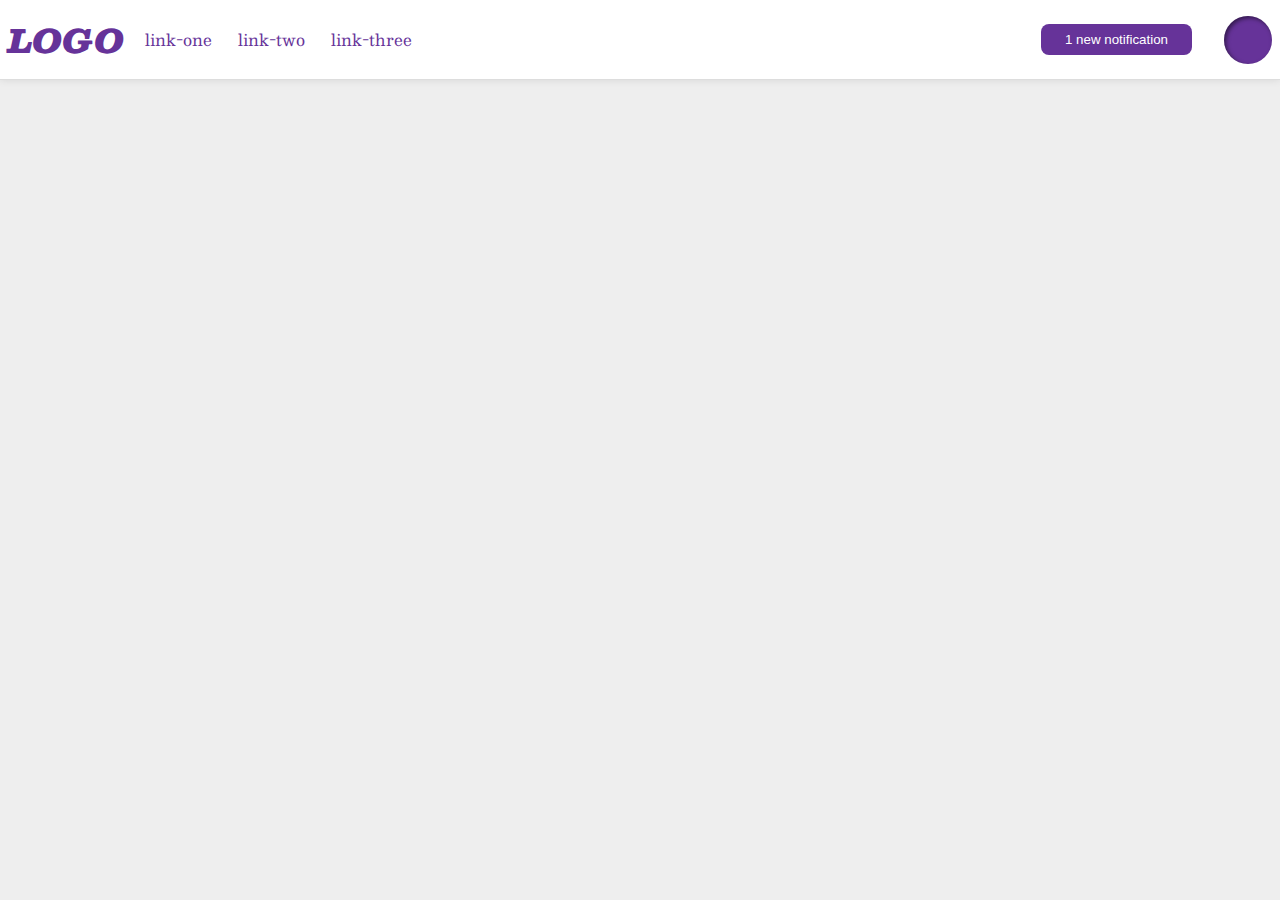
<file: flex/03-flex-header-2/index.html>
<!DOCTYPE html>
<html lang="en">
  <head>
    <meta charset="UTF-8">
    <meta http-equiv="X-UA-Compatible" content="IE=edge">
    <meta name="viewport" content="width=device-width, initial-scale=1.0">
    <title>Flex Header 2</title>
    <link rel="stylesheet" href="style.css">
  </head>
  <body>
    <div class="header">
      <div class="left">
      <div class="logo">
        LOGO
      </div>
      <ul class="links">
        <li><a href="google.com">link-one</a></li>
        <li><a href="google.com">link-two</a></li>
        <li><a href="google.com">link-three</a></li>
      </ul>
      </div>
      <div class="right">
      <button class="notifications">
        1 new notification
      </button>
      <div class="profile-image"></div>
    </div>
    </div>
  </body>
</html>
</file>
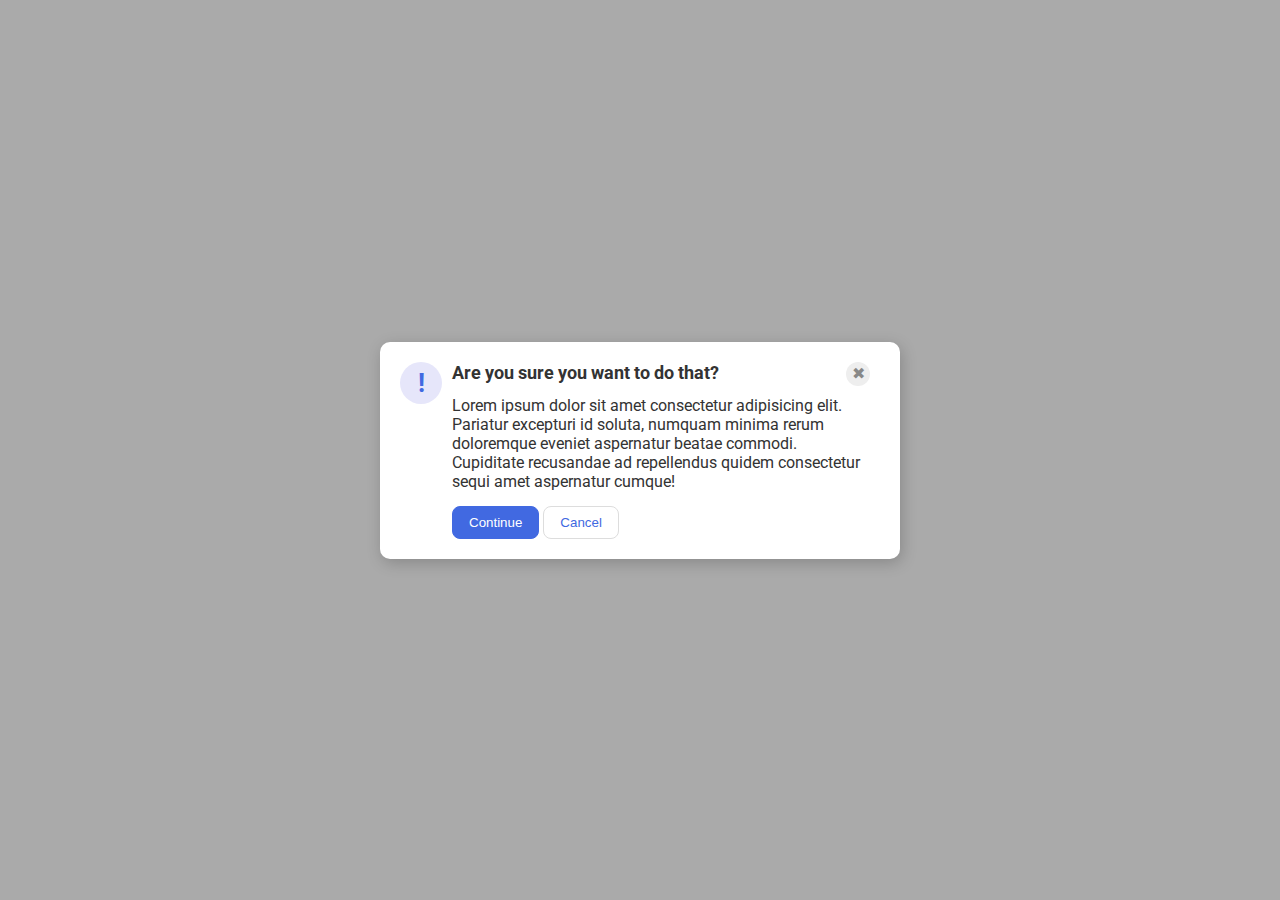
<file: flex/05-flex-modal/index.html>
<!DOCTYPE html>
<html lang="en">
  <head>
    <meta charset="UTF-8">
    <meta http-equiv="X-UA-Compatible" content="IE=edge">
    <meta name="viewport" content="width=device-width, initial-scale=1.0">
    <link rel="stylesheet" href="style.css">
    <title>Modal</title>
  </head>
  <body>
    <div class="modal">
      <div class="icon">!</div>
       <div class="main">
        <div class="question">
         <div class="header">Are you sure you want to do that?</div>
         <div class="close-button">✖</div>
        </div>
        <div class="text">Lorem ipsum dolor sit amet consectetur adipisicing elit. Pariatur excepturi id soluta, numquam minima rerum doloremque eveniet aspernatur beatae commodi. Cupiditate recusandae ad repellendus quidem consectetur sequi amet aspernatur cumque!</div>
        <button class="continue">Continue</button>
        <button class="cancel">Cancel</button>
      </div>
    </div>
  </body>
</html>
</file>
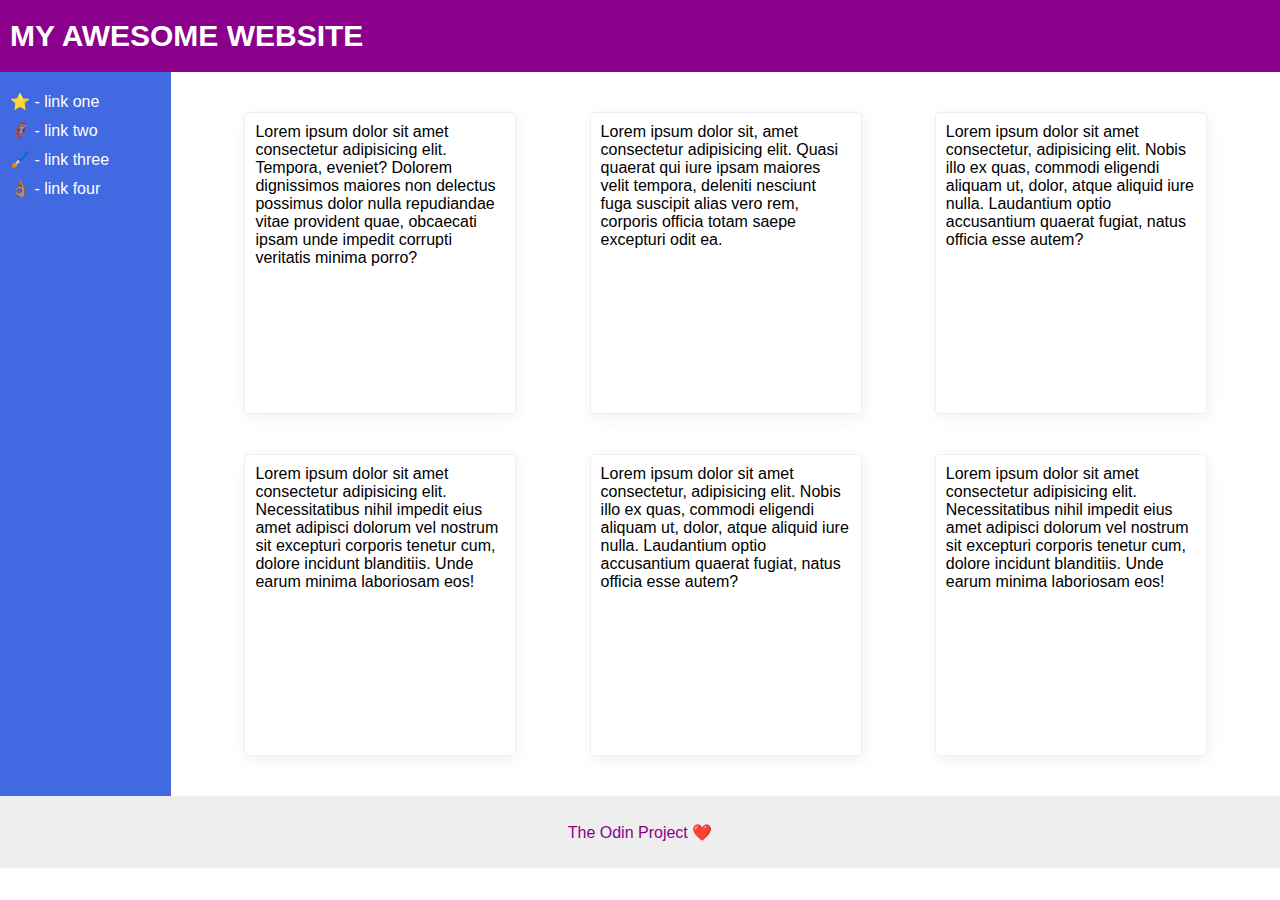
<file: flex/07-flex-layout-2/index.html>
<!DOCTYPE html>
<html lang="en">
  <head>
    <meta charset="UTF-8">
    <meta http-equiv="X-UA-Compatible" content="IE=edge">
    <meta name="viewport" content="width=device-width, initial-scale=1.0">
    <title>The Holy Grail</title>
    <link rel="stylesheet" href="style.css">
  </head>
  <body>
    <div class="header">
      MY AWESOME WEBSITE
    </div>
    <div class="container">
     <div class="sidebar">
      <ul>
        <li><a href="google.com">⭐ - link one</a></li>
        <li><a href="google.com">🦸🏽‍♂️ - link two</a></li>
        <li><a href="google.com">🖌️ - link three</a></li>
        <li><a href="google.com">👌🏽 - link four</a></li>
      </ul>
     </div>
     <div class="cards">
      <div class="card">Lorem ipsum dolor sit amet consectetur adipisicing elit. Tempora, eveniet? Dolorem dignissimos maiores non delectus possimus dolor nulla repudiandae vitae provident quae, obcaecati ipsam unde impedit corrupti veritatis minima porro?</div>
      <div class="card">Lorem ipsum dolor sit, amet consectetur adipisicing elit. Quasi quaerat qui iure ipsam maiores velit tempora, deleniti nesciunt fuga suscipit alias vero rem, corporis officia totam saepe excepturi odit ea.</div>
      <div class="card">Lorem ipsum dolor sit amet consectetur, adipisicing elit. Nobis illo ex quas, commodi eligendi aliquam ut, dolor, atque aliquid iure nulla. Laudantium optio accusantium quaerat fugiat, natus officia esse autem?</div>
      <div class="card">Lorem ipsum dolor sit amet consectetur adipisicing elit. Necessitatibus nihil impedit eius amet adipisci dolorum vel nostrum sit excepturi corporis tenetur cum, dolore incidunt blanditiis. Unde earum minima laboriosam eos!</div>
      <div class="card">Lorem ipsum dolor sit amet consectetur, adipisicing elit. Nobis illo ex quas, commodi eligendi aliquam ut, dolor, atque aliquid iure nulla. Laudantium optio accusantium quaerat fugiat, natus officia esse autem?</div>
      <div class="card">Lorem ipsum dolor sit amet consectetur adipisicing elit. Necessitatibus nihil impedit eius amet adipisci dolorum vel nostrum sit excepturi corporis tenetur cum, dolore incidunt blanditiis. Unde earum minima laboriosam eos!</div>
     </div>
    </div>
    <div class="footer">
      The Odin Project ❤️
    </div>
  </body>
</html>
</file>
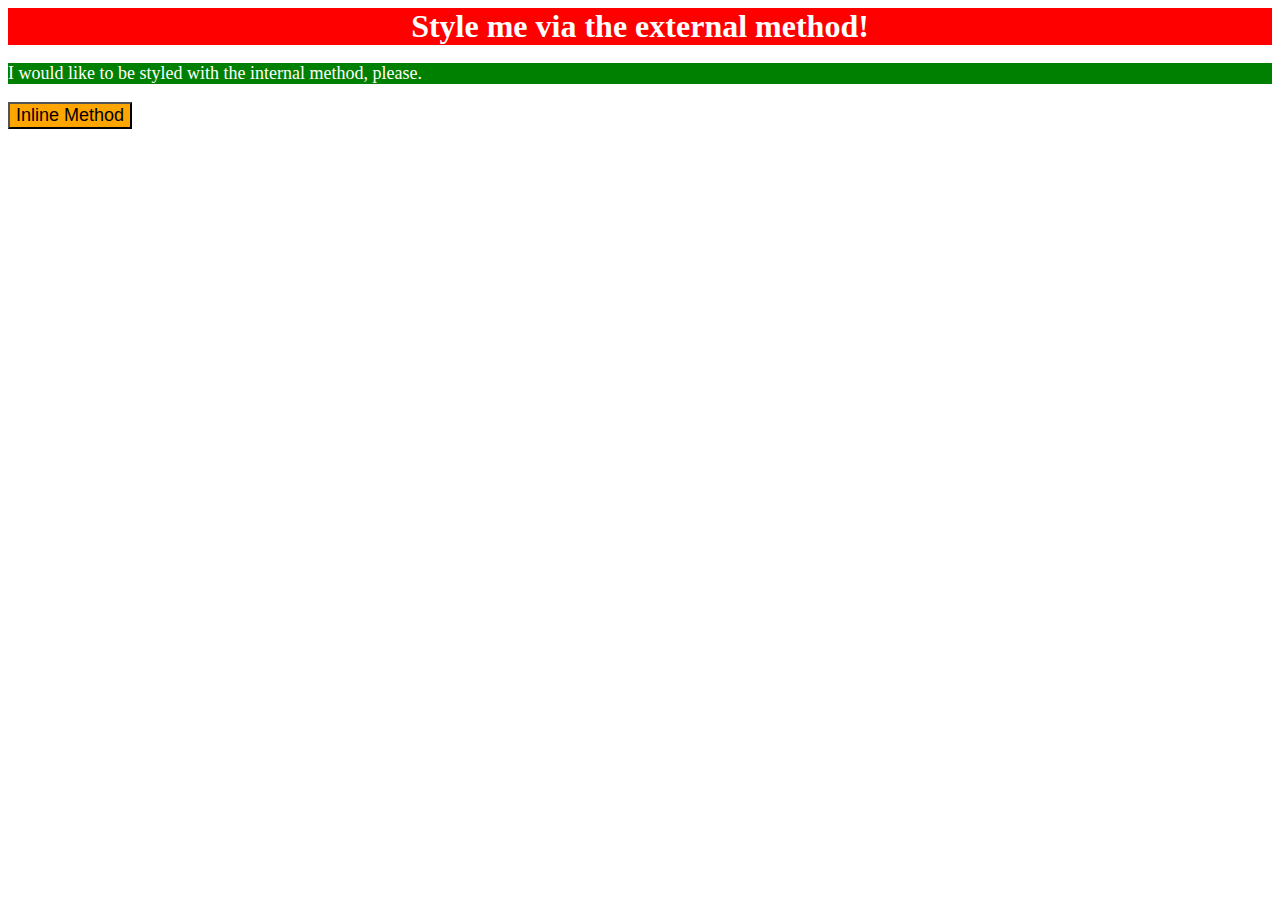
<file: foundations/01-css-methods/index.html>
<!DOCTYPE html>
<html lang="en">
  <head>
    <meta charset="UTF-8">
    <meta http-equiv="X-UA-Compatible" content="IE=edge">
    <meta name="viewport" content="width=device-width, initial-scale=1.0">
    <title>Methods for Adding CSS</title>
    <link rel="stylesheet" href="style.css">
    <style>
      p{
        background-color: green; color: white; font-size: 18px;
      }
    </style>
  </head>
  <body>
    <div>Style me via the external method!</div>
    <p>I would like to be styled with the internal method, please.</p>
    <button style="background-color:orange; font-size:18px;">Inline Method</button>
  </body>
</html>
</file>
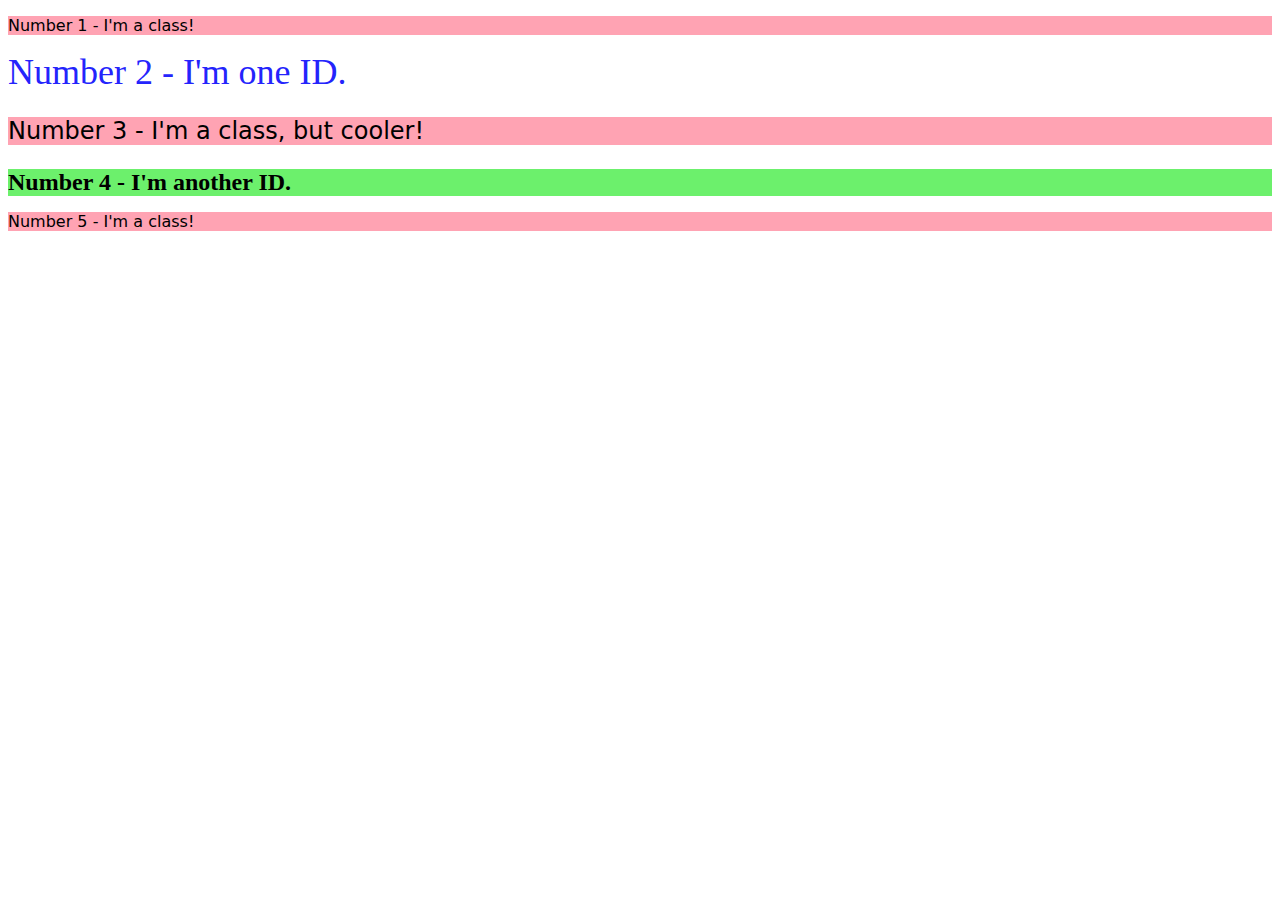
<file: foundations/02-class-id-selectors/index.html>
<!DOCTYPE html>
<html lang="en">
  <head>
    <meta charset="UTF-8">
    <meta http-equiv="X-UA-Compatible" content="IE=edge">
    <meta name="viewport" content="width=device-width, initial-scale=1.0">
    <title>Class and ID Selectors</title>
    <link rel="stylesheet" href="style.css">
  </head>
  <body>
    <p class="odd">Number 1 - I'm a class!</p>
    <div id="two">Number 2 - I'm one ID.</div>
    <p class="odd adult">Number 3 - I'm a class, but cooler!</p>
    <div id="four">Number 4 - I'm another ID.</div>
    <p class="odd">Number 5 - I'm a class!</p>
  </body>
</html>
</file>
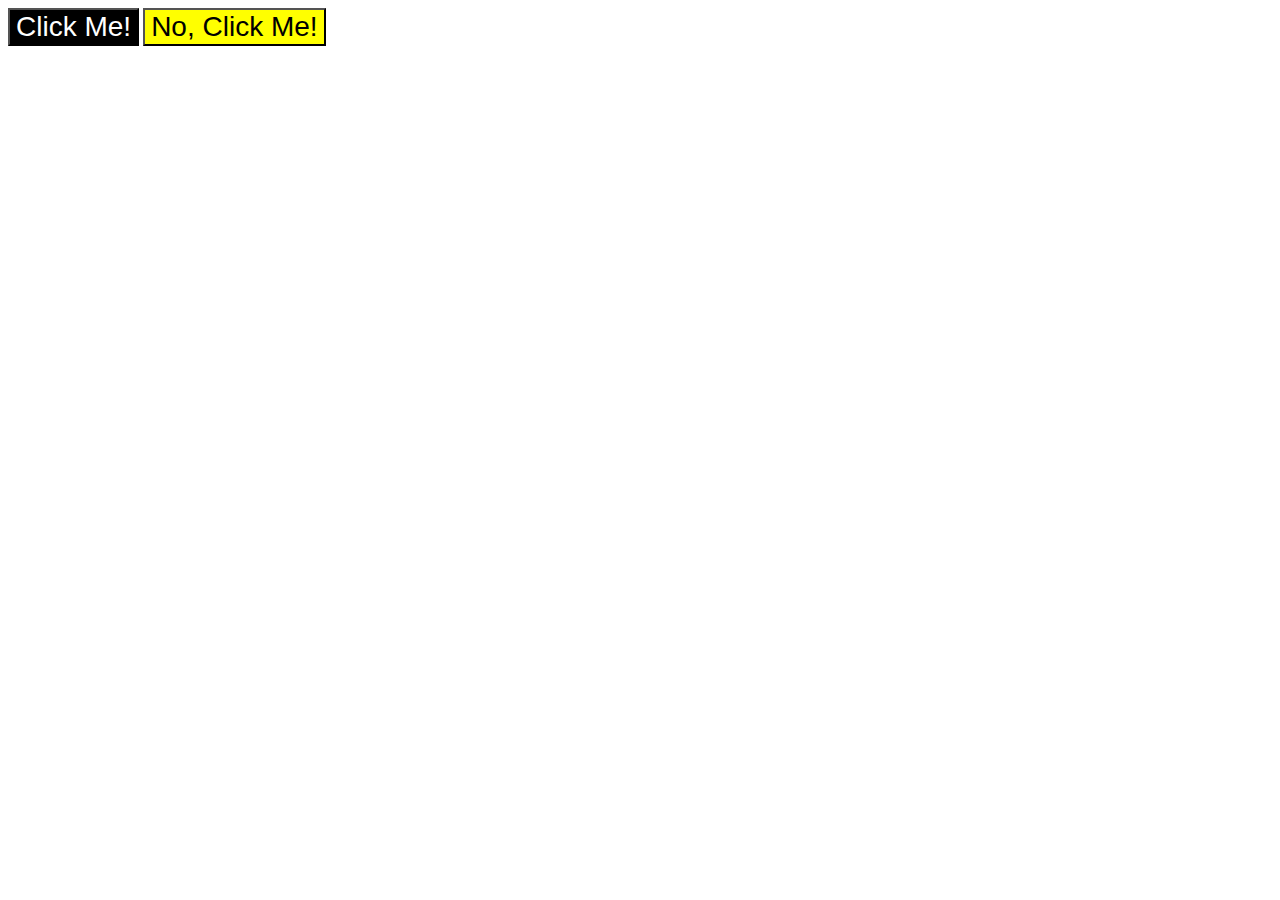
<file: foundations/03-grouping-selectors/index.html>
<!DOCTYPE html>
<html lang="en">
  <head>
    <meta charset="UTF-8">
    <meta http-equiv="X-UA-Compatible" content="IE=edge">
    <meta name="viewport" content="width=device-width, initial-scale=1.0">
    <title>Grouping Selectors</title>
    <link rel="stylesheet" href="style.css">
  </head>
  <body>
    <button class="left">Click Me!</button>
    <button class="right">No, Click Me!</button>
  </body>
</html>
</file>
<file: flex/03-flex-header-2/style.css>
/* this is some magical font-importing.  
you'll learn about it later. */
@import url('https://fonts.googleapis.com/css2?family=Besley:ital,wght@0,400;1,900&display=swap');

body {
  margin: 0;
  background: #eee;
  font-family: Besley, serif;
}

.header {
  background: white;
  border-bottom: 1px solid #ddd;
  box-shadow: 0 0 8px rgba(0,0,0,.1);
  display: flex;
  padding: 8px;
  justify-content: space-between;
}

.profile-image {
  background: rebeccapurple;
  box-shadow: inset 2px 2px 4px rgba(0,0,0,.5);
  border-radius: 50%;
  width: 48px;
  height:  48px;
}

.logo {
  color: rebeccapurple;
  font-size: 32px;
  font-weight: 900;
  font-style: italic;
}

button {
  border: none;
  border-radius: 8px;
  background: rebeccapurple;
  color: white;
  padding: 8px 24px;
  margin: 16px;
}

a {
  /* this removes the line under our links */
  text-decoration: none;
  color: rebeccapurple;
  margin: 5px;
}

ul {
  list-style-type: none;
  display: flex;
  align-items: center;
  margin: 0;
  padding: 0;
  gap: 16px;
}

.notifications {
  margin-left: auto;
}

.left, .right{
  display: flex;
  align-items: center;
  gap: 16px;
}
</file>
<file: flex/05-flex-modal/style.css>
@import url('https://fonts.googleapis.com/css2?family=Roboto:wght@400;700&display=swap');

html, body {
  height: 100%;
}

body {
  font-family: Roboto, sans-serif;
  margin: 0;
  background: #aaa;
  color: #333;
  /* I'll give you this one for free lol */
  display: flex;
  align-items: center;
  justify-content: center;
}

.modal {
  background: white;
  width: 480px;
  border-radius: 10px;
  box-shadow: 2px 4px 16px rgba(0,0,0,.2);
  display: flex;
  padding: 20px;
}

.main {
  padding: 0 10px;
}

.question {
  display: flex;
  margin-bottom: 10px;
}

.icon {
  color: royalblue;
  font-size: 26px;
  font-weight: 700;
  background: lavender;
  width: 42px;
  height: 42px;
  border-radius: 50%;
  display: flex;
  align-items: center;
  justify-content: center;
  flex-shrink: 0;
}

.close-button {
  background: #eee;
  border-radius: 50%;
  color: #888;
  font-weight: 400;
  font-size: 16px;
  height: 24px;
  width: 24px;
  display: flex;
  align-items: center;
  justify-content: center;
  margin-left: auto;
}

button {
  padding: 8px 16px;
  border-radius: 8px;
  margin-top: 15px;
}

button.continue {
  background: royalblue;
  border: 1px solid royalblue;
  color: white;
}

button.cancel {
  background: white;
  border: 1px solid #ddd;
  color: royalblue;
}

.header {
  font-weight: bold;
  font-size: large;
}
</file>
<file: flex/07-flex-layout-2/style.css>
body {
  font-family: -apple-system, BlinkMacSystemFont, 'Segoe UI', Roboto, Oxygen, Ubuntu, Cantarell, 'Open Sans', 'Helvetica Neue', sans-serif;
  margin: 0;
  min-height: 100vh;
  display: flex;
  flex-direction: column;
}

.header {
  height: 72px;
  background: darkmagenta;
  color: white;
  display: flex;
  align-items: center;
  font-weight: 900;
  font-size: 30px;
  padding-left: 10px;
}

.footer {
  height: 72px;
  background: #eee;
  color: darkmagenta;
  display: flex;
  justify-content: center;
  align-items: center;
}

.sidebar {
  width: 300px;
  background: royalblue;
  display: flex;
  padding: 0px;
}

.card {
  border: 1px solid #eee;
  box-shadow: 2px 4px 16px rgba(0,0,0,.06);
  border-radius: 4px;
  width: 250px;
  height: 280px;
  margin: 20px;
  padding: 10px;
}

.container {
  display: flex;
}

.cards {
  display: flex;
  flex-wrap: wrap;
  justify-content: space-evenly;
  padding: 20px;
  align-content: space-around;
}

li, a {
  text-decoration: none;
  list-style: none;
  color: white;
  margin: 10px 0px;
}

ul {
  padding: 10px 10px;
  margin: 0px;
}
</file>
<file: foundations/01-css-methods/style.css>
div{
    color: white;
    background-color: red;
    font-size: 32px;
    text-align: center;
    font-weight: bold;

}
</file>
<file: foundations/02-class-id-selectors/style.css>
.odd{
    background-color: rgb(255, 163, 179);
    font-family: Verdana, DejaVu Sans, sans-serif;
}

.odd.adult{
    font-size: 24px;
}

#two{
    color: rgb(36, 36, 252);
    font-size: 36px;
}

#four{
    background-color: rgb(108, 240, 108);
    font-size: 24px;
    font-weight: bold;
}
</file>
<file: foundations/03-grouping-selectors/style.css>
.left,
.right{
    font-size: 28px;
    font-family: Helvetica, Times New Roman, sans-serif;
}

.left{
    background-color: black;
    color: white;
}

.right{
    background-color: yellow;
}
</file>
